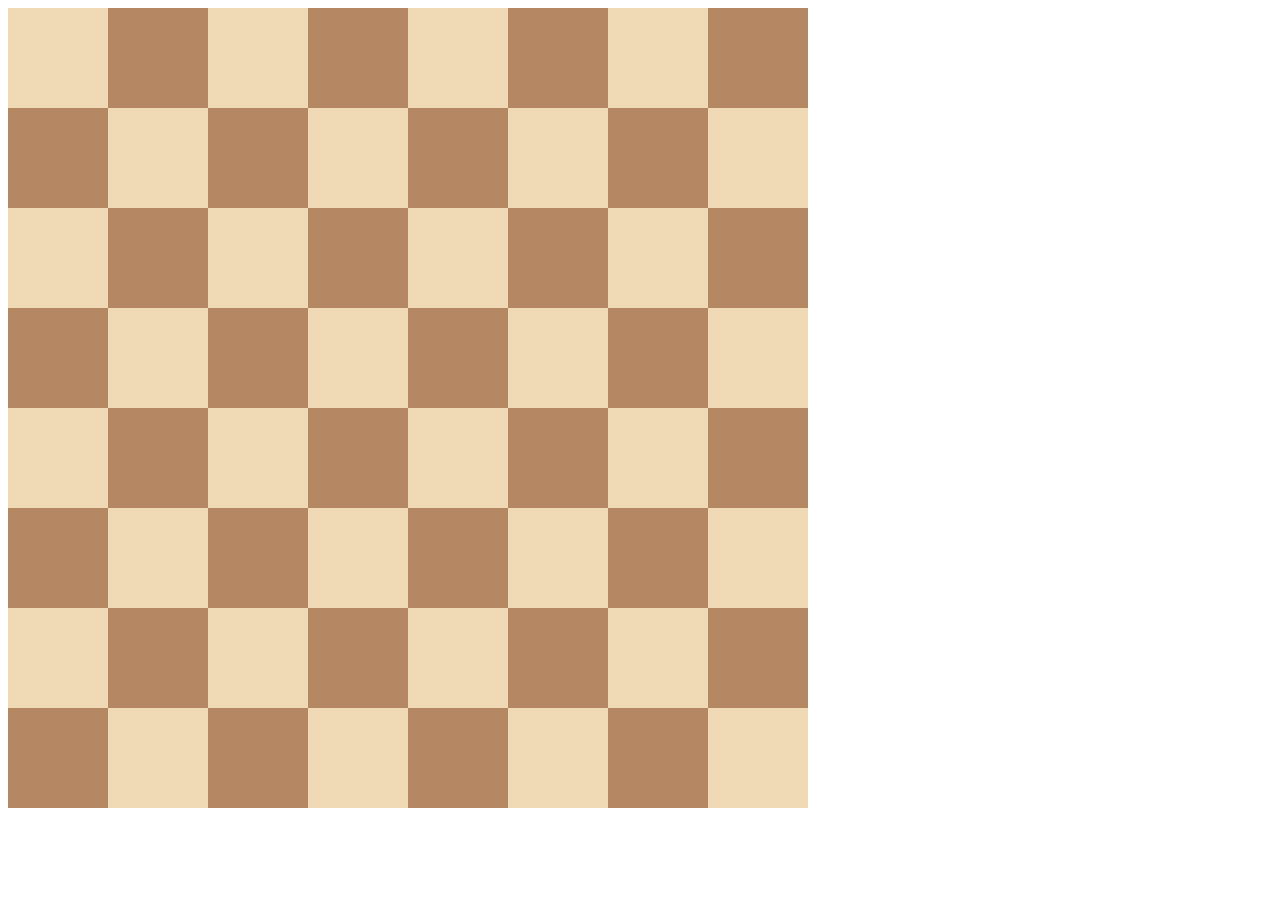
<file: 10.0 Display Grid/index.html>
<!DOCTYPE html>
<html>
  <head>
    <title>Chessboard</title>
    <style>
      /* Write your code here */
      /* Each square should be 100px by 100px */
      /* My colours for white: #f0d9b5, black: #b58863 */
      .container {
        display: grid;
        width: 800px;
        grid-template-columns: 1fr 1fr 1fr 1fr 1fr 1fr 1fr 1fr;
        grid-template-rows: 1fr 1fr 1fr 1fr 1fr 1fr 1fr 1fr;
      }
      .container > * {
        width: 100px;
        height: 100px;
      }
      .white {
        background-color: #f0d9b5;
      }
      .black {
        background-color: #b58863;
      }
    </style>
  </head>

  <body>
    <div class="container">
      <div class="white"></div>
      <div class="black"></div>
      <div class="white"></div>
      <div class="black"></div>
      <div class="white"></div>
      <div class="black"></div>
      <div class="white"></div>
      <div class="black"></div>
      <div class="black"></div>
      <div class="white"></div>
      <div class="black"></div>
      <div class="white"></div>
      <div class="black"></div>
      <div class="white"></div>
      <div class="black"></div>
      <div class="white"></div>
      <div class="white"></div>
      <div class="black"></div>
      <div class="white"></div>
      <div class="black"></div>
      <div class="white"></div>
      <div class="black"></div>
      <div class="white"></div>
      <div class="black"></div>
      <div class="black"></div>
      <div class="white"></div>
      <div class="black"></div>
      <div class="white"></div>
      <div class="black"></div>
      <div class="white"></div>
      <div class="black"></div>
      <div class="white"></div>
      <div class="white"></div>
      <div class="black"></div>
      <div class="white"></div>
      <div class="black"></div>
      <div class="white"></div>
      <div class="black"></div>
      <div class="white"></div>
      <div class="black"></div>
      <div class="black"></div>
      <div class="white"></div>
      <div class="black"></div>
      <div class="white"></div>
      <div class="black"></div>
      <div class="white"></div>
      <div class="black"></div>
      <div class="white"></div>
      <div class="white"></div>
      <div class="black"></div>
      <div class="white"></div>
      <div class="black"></div>
      <div class="white"></div>
      <div class="black"></div>
      <div class="white"></div>
      <div class="black"></div>
      <div class="black"></div>
      <div class="white"></div>
      <div class="black"></div>
      <div class="white"></div>
      <div class="black"></div>
      <div class="white"></div>
      <div class="black"></div>
      <div class="white"></div>
    </div>
  </body>
</html>
</file>
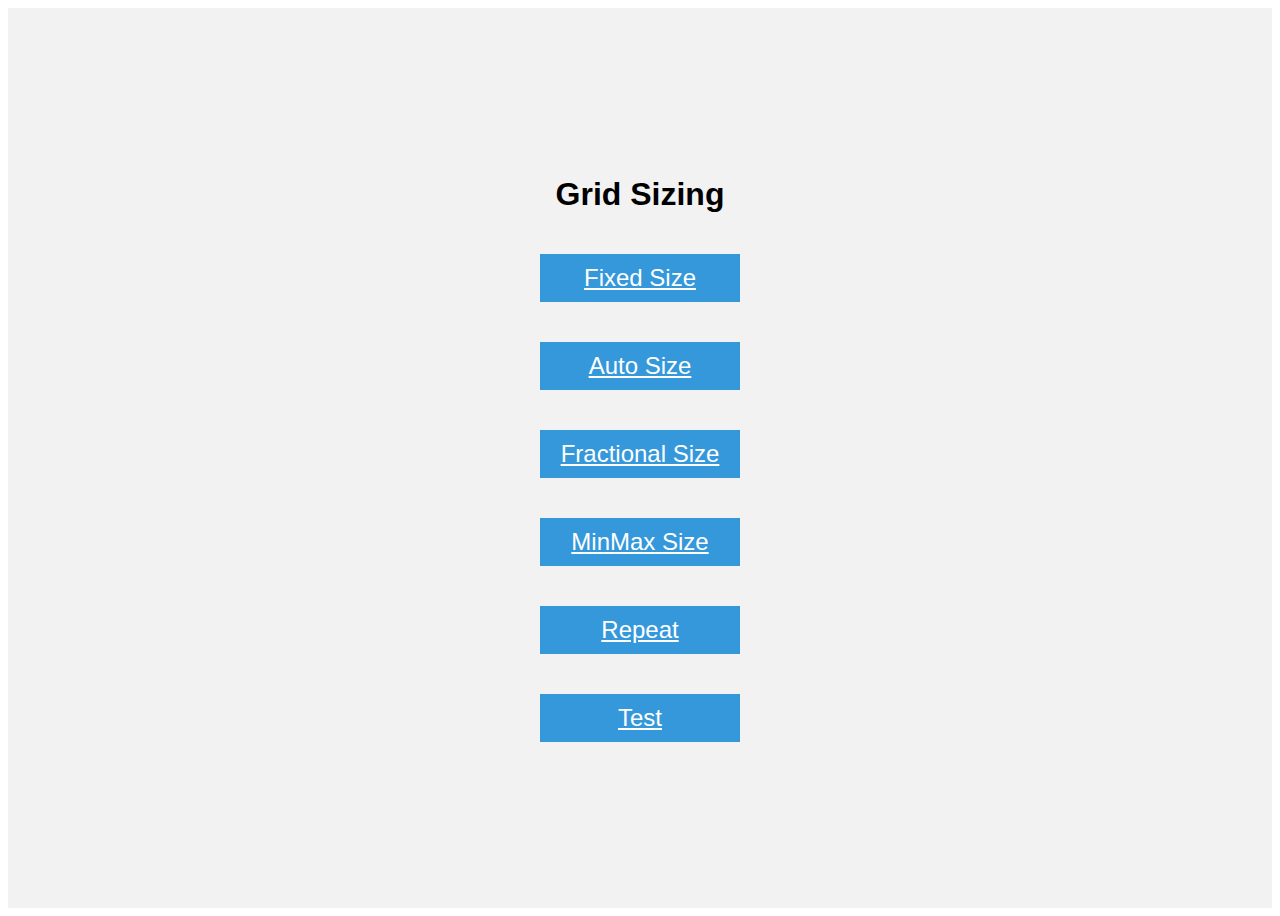
<file: 10.1 Grid Sizing/index.html>
<!DOCTYPE html>
<html lang="en">

<head>
  <meta charset="UTF-8">
  <meta name="google" content="notranslate">
  <meta name="viewport" content="width=device-width, initial-scale=1.0">
  <title>Grid Fundamentals</title>
  <style>
    body {
      font-family: sans-serif;
    }

    .container {
      display: flex;
      justify-content: center;
      align-items: center;
      flex-direction: column;
      height: 100vh;
      background-color: #f2f2f2;
    }

    .item {
      width: 200px;
      margin: 20px;
      background-color: #3498db;
      color: #fff;
      text-align: center;
      line-height: 2;
      font-size: 24px;
    }
  </style>
</head>

<body>
  <div class="container">
    <h1>Grid Sizing</h1>
    <a class="item" href="./fixed-size.html">Fixed Size</a>
    <a class="item" href="./auto-size.html">Auto Size</a>
    <a class="item" href="./fractional-size.html">Fractional Size</a>
    <a class="item" href="./minmax-size.html">MinMax Size</a>
    <a class="item" href="./repeat.html">Repeat</a>
    <a class="item" href="./test.html">Test</a>


  </div>
</body>

</html>
</file>
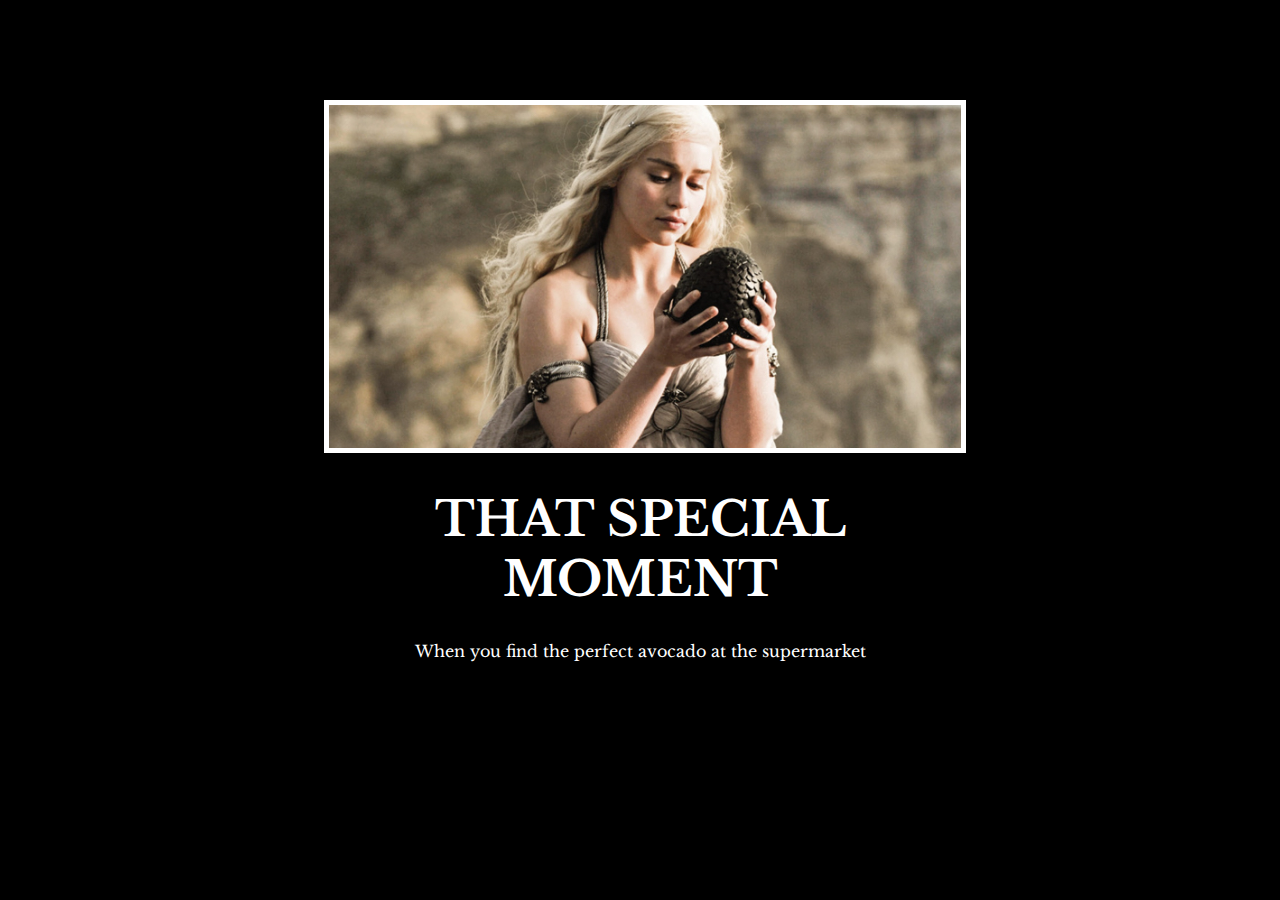
<file: 6.4 Motivation Meme Project/index.html>
<!DOCTYPE html>
<html lang="en">
  <head>
    <meta charset="UTF-8" />
    <title>motivational meme</title>
    <link rel="stylesheet" href="style.css" />
    <link rel="preconnect" href="https://fonts.googleapis.com" />
    <link rel="preconnect" href="https://fonts.gstatic.com" crossorigin />
    <link
      href="https://fonts.googleapis.com/css2?family=Libre+Baskerville:ital,wght@0,400;0,700;1,400&display=swap"
      rel="stylesheet"
    />
  </head>
  <body>
    <div class="img">
      <img class="poster" src="./assets/images/daenerys.jpeg" alt="meme pic" />
      <h1>That Special Moment</h1>
      <p>When you find the perfect avocado at the supermarket</p>
    </div>
  </body>
</html>

<!-- 
  TODO: Create a motivational post website.
Style it how ever you like. 
Look at the goal image for inspiration.
But it must have the following features:
1. The main h1 text should be using the Regular Libre Baskerville Font from Google Fonts:
  https://fonts.google.com/specimen/Libre+Baskerville
2. The text should be white and background black.
3. Add your own image into the images folder inside assets. It should have a 5px white border.
4. The text should be center aligned.
5. Create a div to contain the h1, p and img elements. Adjust the margins so that the image and text are centered on the page. 
  Hint: You horizontally center a div by giving it a width of 50% and a margin-left of 25%.
  Hint: Set the image to have a width of 100% so it fills the div. 
6. Read about the text-transform property on MDN docs to make the h1 uppercase with CSS.
  https://developer.mozilla.org/en-US/docs/Web/CSS/text-transform 
-->
</file>
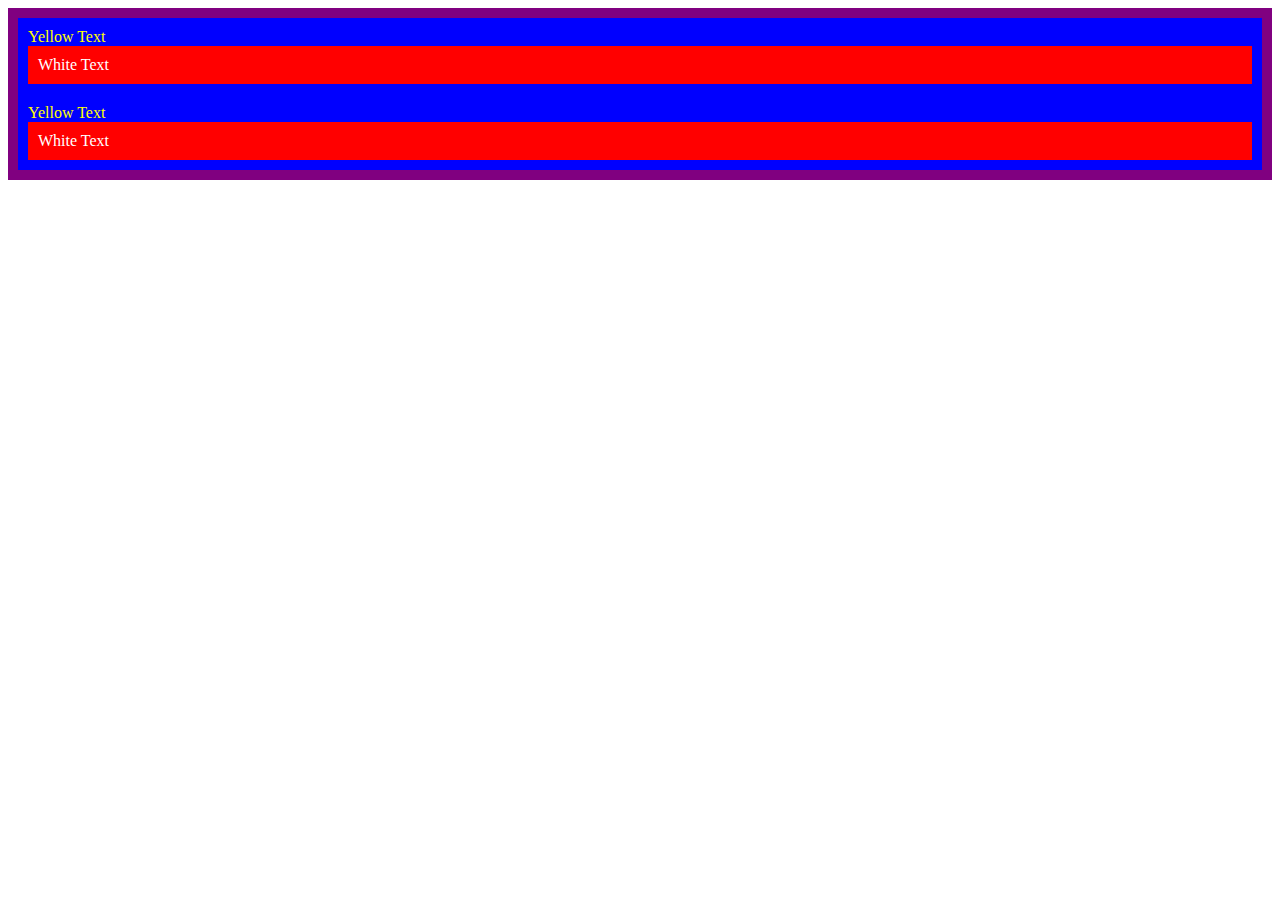
<file: 7.0+CSS+Cascade/index.html>
<!DOCTYPE html>
<html lang="en">
  <head>
    <meta charset="UTF-8" />
    <title>CSS Cascade</title>
    <link rel="stylesheet" href="./style.css" />
  </head>

  <body>
    <div id="outer-box" class="box">
      <div class="box">
        <p>Yellow Text</p>
        <div class="box inner-box">
          <p class="white-text">White Text</p>
        </div>
      </div>
      <div class="box">
        <p>Yellow Text</p>
        <div class="box inner-box">
          <p class="white-text">White Text</p>
        </div>
      </div>
    </div>
  </body>
</html>
</file>
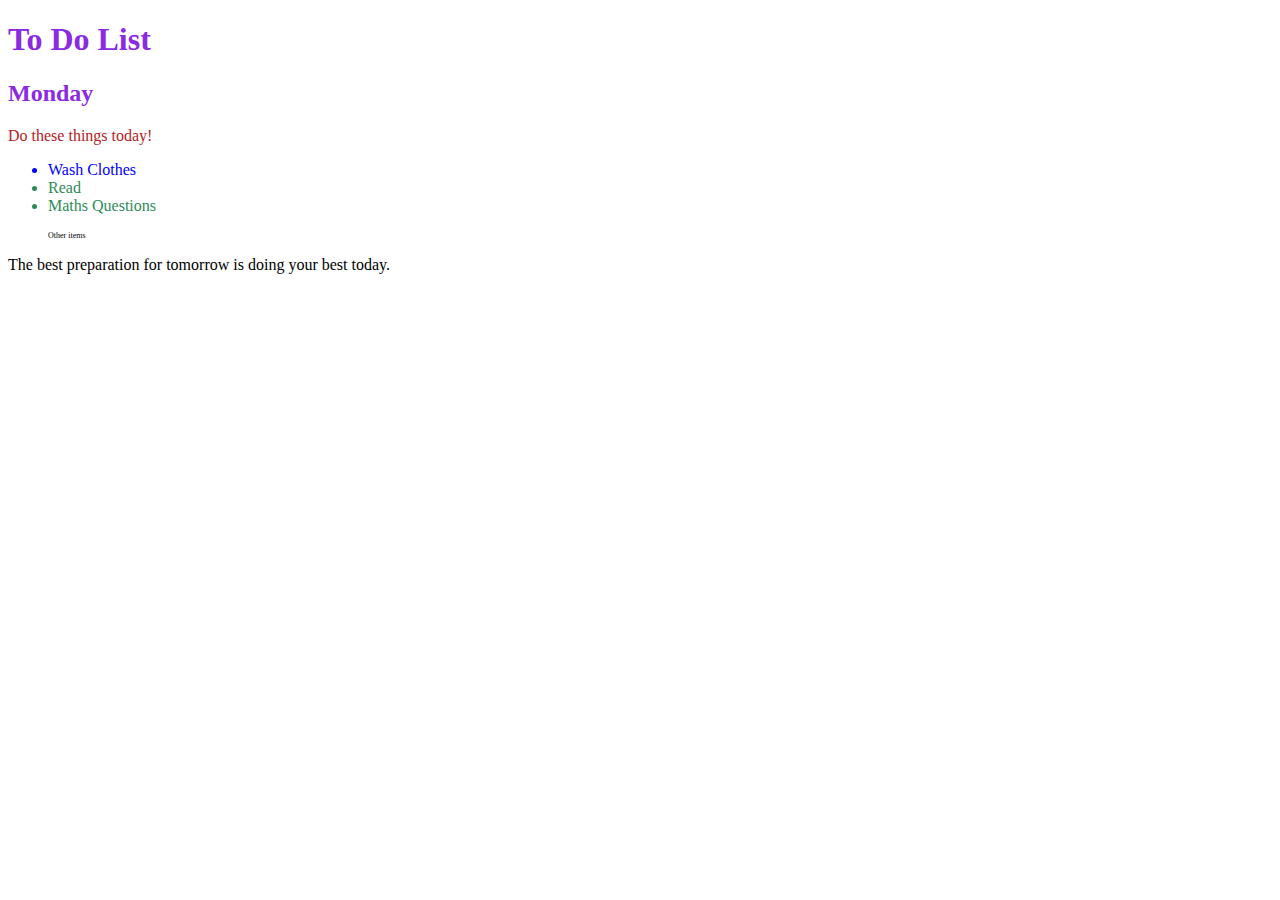
<file: 7.1 Combining Selectors/index.html>
<!DOCTYPE html>
<html lang="en">

<head>
  <meta charset="UTF-8">
  <title>Combining CSS Selectors</title>
  <link rel="stylesheet" href="./style.css">
</head>

<!-- Don't change any of the HTML code! -->

<body>
  <h1>To Do List</h1>
  <h2>Monday</h2>
  <div class="box">
    <p class="done">Do these things today!</p>
    <ul class="list">
      <li>Wash Clothes</li>
      <li class="done">Read</li>
      <li class="done">Maths Questions</li>
    </ul>
  </div>

  <ul>
    <p class="done">Other items</p>
  </ul>
  <p>The best preparation for tomorrow is doing your best today.</p>

</body>

</html>
</file>
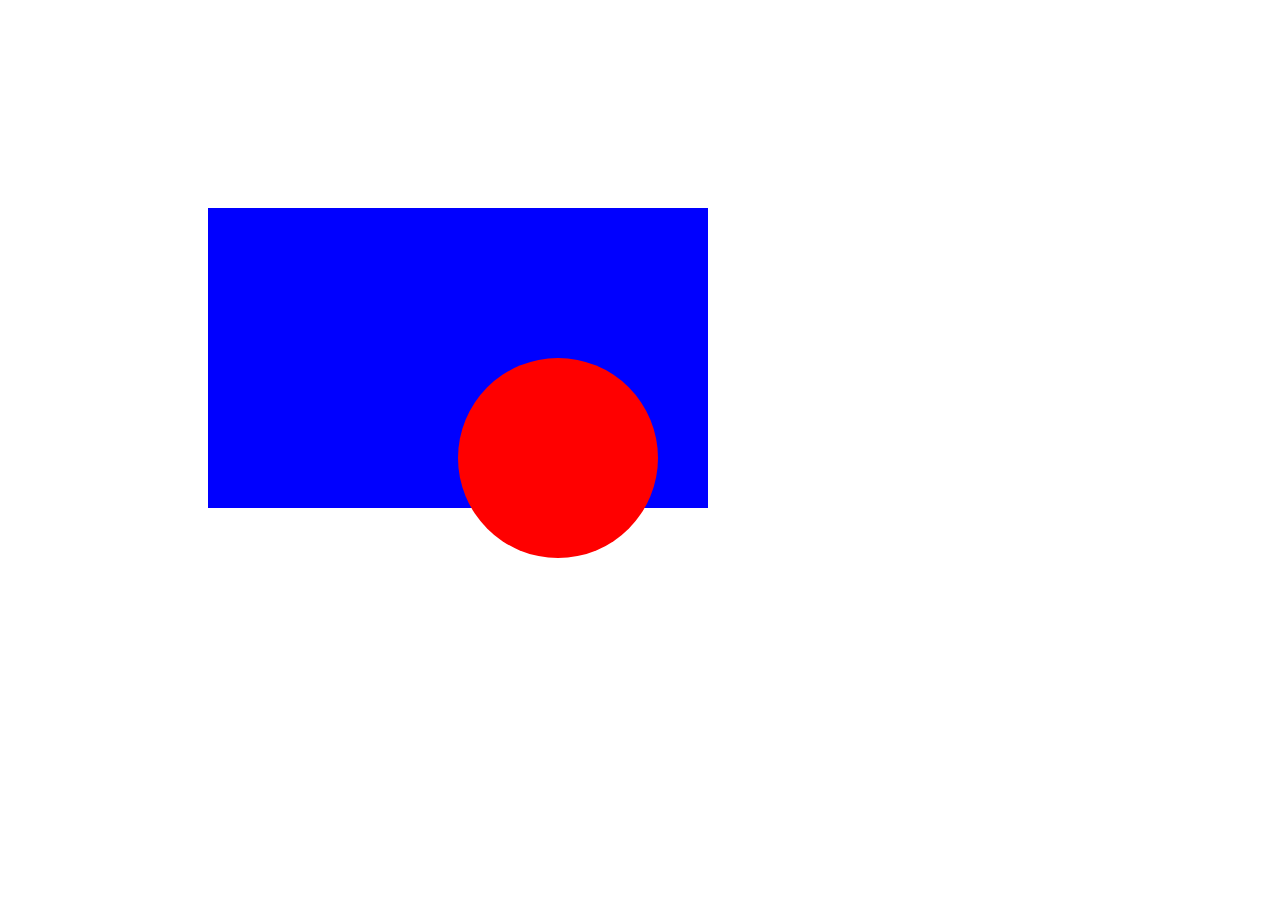
<file: 7.2 CSS Positioning/index.html>
<!DOCTYPE html>
<html>
  <head>
    <title>CSS Positioning Exercise</title>
    <style>
      .blue-box {
        background-color: blue;
        width: 500px;
        height: 300px;
        position: relative;
        top: 200px;
        left: 200px;
      }
      .red-circle {
        background-color: red;
        width: 200px;
        height: 200px;
        border-radius: 50%;
        position: absolute;
        left: 250px;
        top: 150px;
      }
    </style>
  </head>

  <body>
    <div class="blue-box">
      <div class="red-circle"></div>
    </div>
  </body>
</html>
</file>
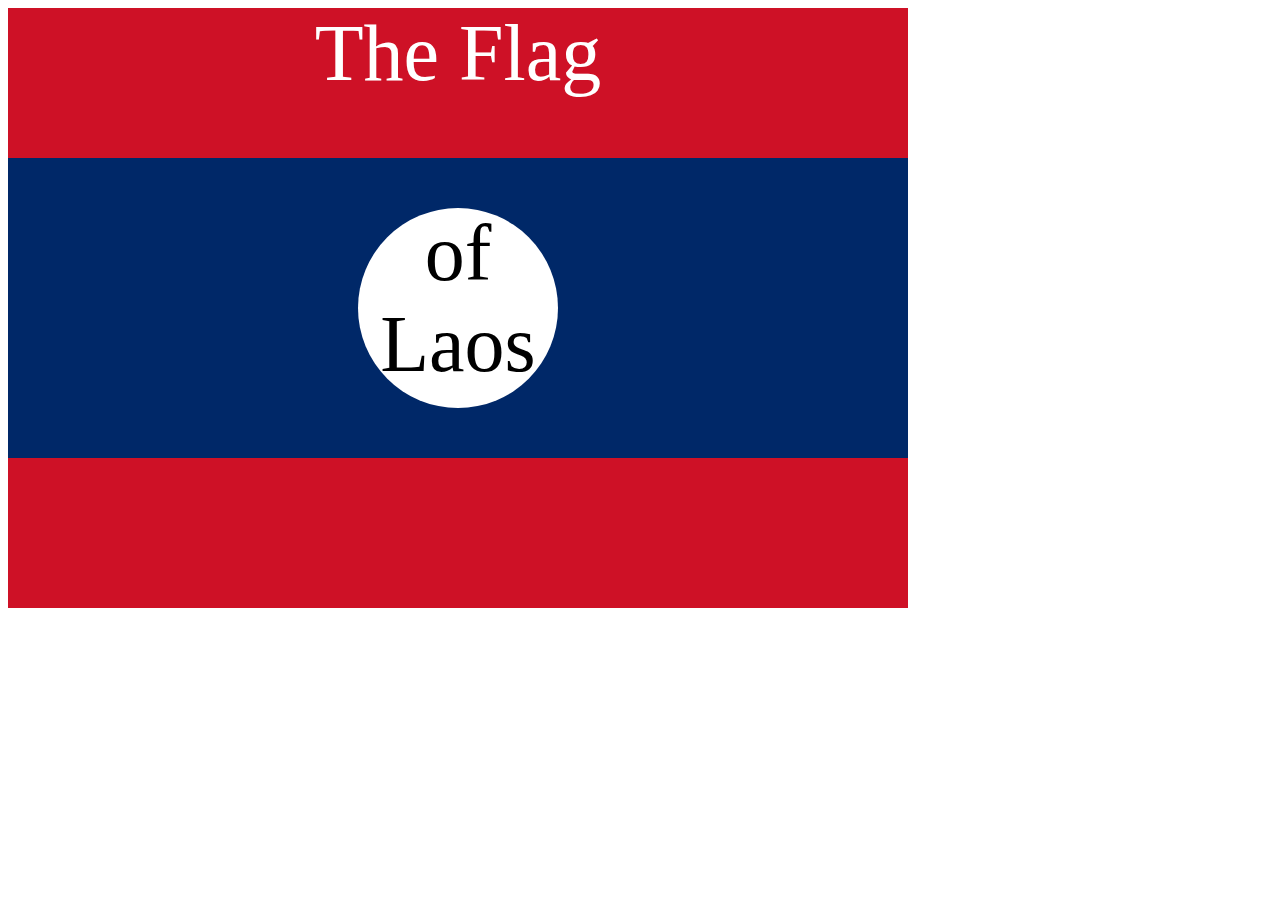
<file: 7.3 CSS Flag Project/index.html>
<!DOCTYPE html>
<html lang="en">
  <head>
    <meta charset="UTF-8" />
    <title>CSS Flag Project</title>
    <style>
      /* This is the flag */
      .flag {
        background-color: #ce1126;
        width: 900px;
        height: 600px;
        position: relative;
      }
      /* This is the inner flag */

      .flag > div {
        position: absolute;
        height: 300px;
        width: 100%;
        background-color: #002868;
        top: 150px;
      }

      /* This is the "The Flag " */
      .flag > p {
        color: white;
      }

      /* This is the circle */
      .flag > div > div {
        position: relative;
        border-radius: 50%;
        height: 200px;
        width: 200px;
        background-color: white;
        left: 350px;
        top: 50px;
      }

      p {
        font-size: 5rem;
        margin-top: 0px;
        margin-bottom: 0px;
        text-align: center;
      }
    </style>
  </head>

  <!-- 
  IMPORTANT! Do not change any HTML
Don't add any classes/ids/elements 
Use what you know about combining selectors 
and CSS specificity instead.
Hint 1: The flag is 900px by 600px and the circle is 200px by 200px.
Hint 2: You can use CSS inspection to get the colors from
https://appbrewery.github.io/flag-of-laos/
-->

  <body>
    <div class="flag">
      <p>The Flag</p>
      <div>
        <div>
          <p>of Laos</p>
        </div>
      </div>
    </div>
  </body>
</html>
</file>
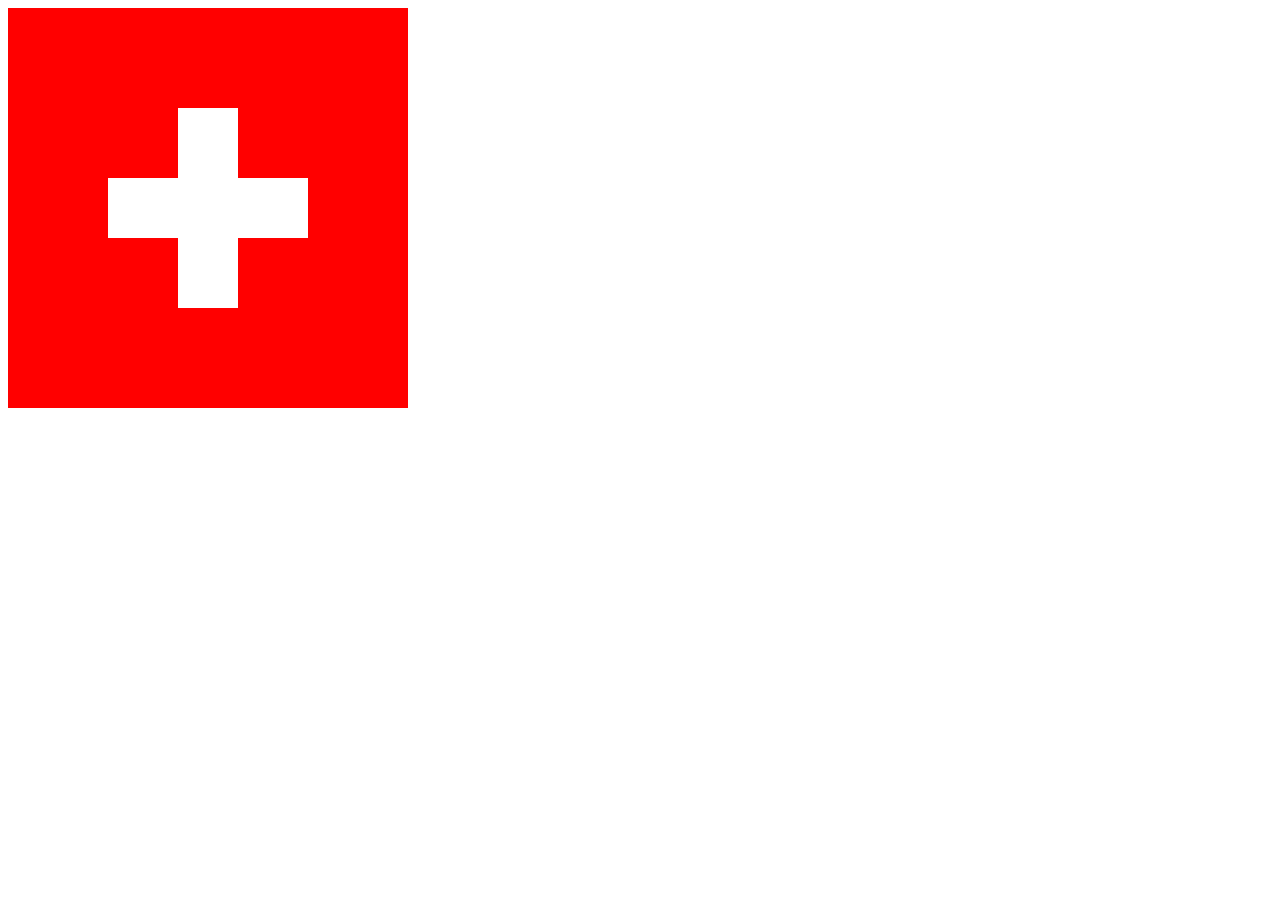
<file: 7.3 extra/index.html>
<!DOCTYPE html>
<html lang="en">
  <head>
    <meta charset="UTF-8" />
    <title>Switzerland Flag Testing</title>
    <style>
      .flag {
        background-color: red;
        width: 400px;
        height: 400px;
        position: relative;
      }
      .first {
        position: absolute;
        background-color: white;
        height: 200px;
        width: 60px;
        left: 170px;
        top: 100px;
      }
      .second {
        position: absolute;
        background-color: white;
        height: 60px;
        width: 200px;
        left: 100px;
        top: 170px;
      }
    </style>
  </head>

  <body>
    <div class="flag">
      <div class="first"></div>
      <div class="second"></div>
    </div>
  </body>
</html>
</file>
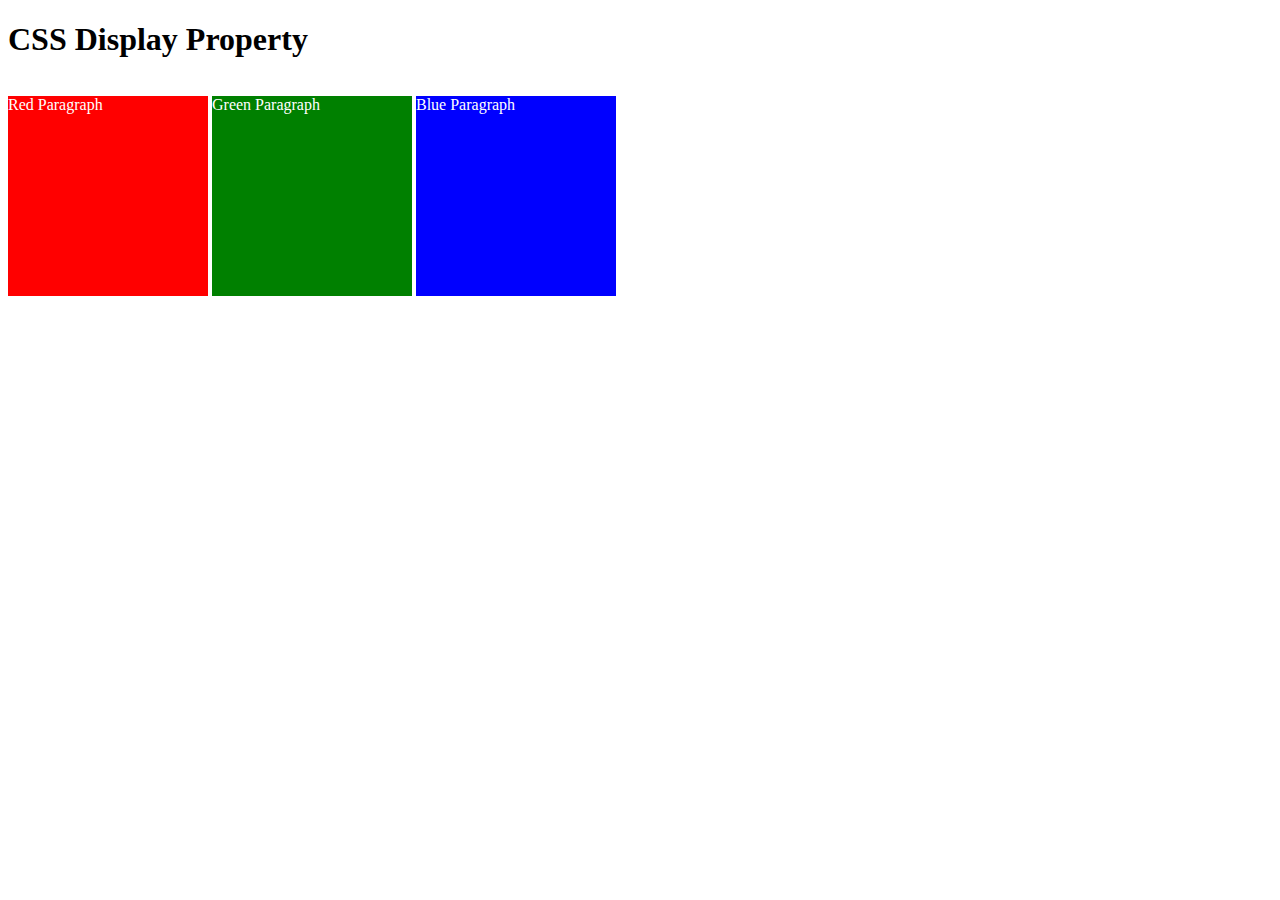
<file: 8.0 CSS Display/index.html>
<!DOCTYPE html>
<html>
  <!-- 
  TODO
1. By changing only the display property of the CSS make all 3 squares line up horizontally like in goal1 image.
2. Change only the display property to make all 3 squares line up vertically like in goal2 image. 
-->

  <head>
    <title>CSS Display Property Example</title>
    <style>
      p {
        color: white;
      }

      .red {
        display: inline-block;
        width: 200px;
        height: 200px;
        background-color: red;
      }

      .green {
        display: inline-block;
        width: 200px;
        height: 200px;
        background-color: green;
      }

      .blue {
        display: inline-block;
        width: 200px;
        height: 200px;
        background-color: blue;
      }

      /*
      Ex 2
      .red {
        display: block;
        width: 200px;
        height: 200px;
        background-color: red;
      }

      .green {
        display: block;
        width: 200px;
        height: 200px;
        background-color: green;
      }

      .blue {
        display: block;
        width: 200px;
        height: 200px;
        background-color: blue;
      }
      */
    </style>
  </head>
  <body>
    <h1>CSS Display Property</h1>
    <p class="red">Red Paragraph</p>
    <p class="green">Green Paragraph</p>
    <p class="blue">Blue Paragraph</p>
  </body>
</html>
</file>
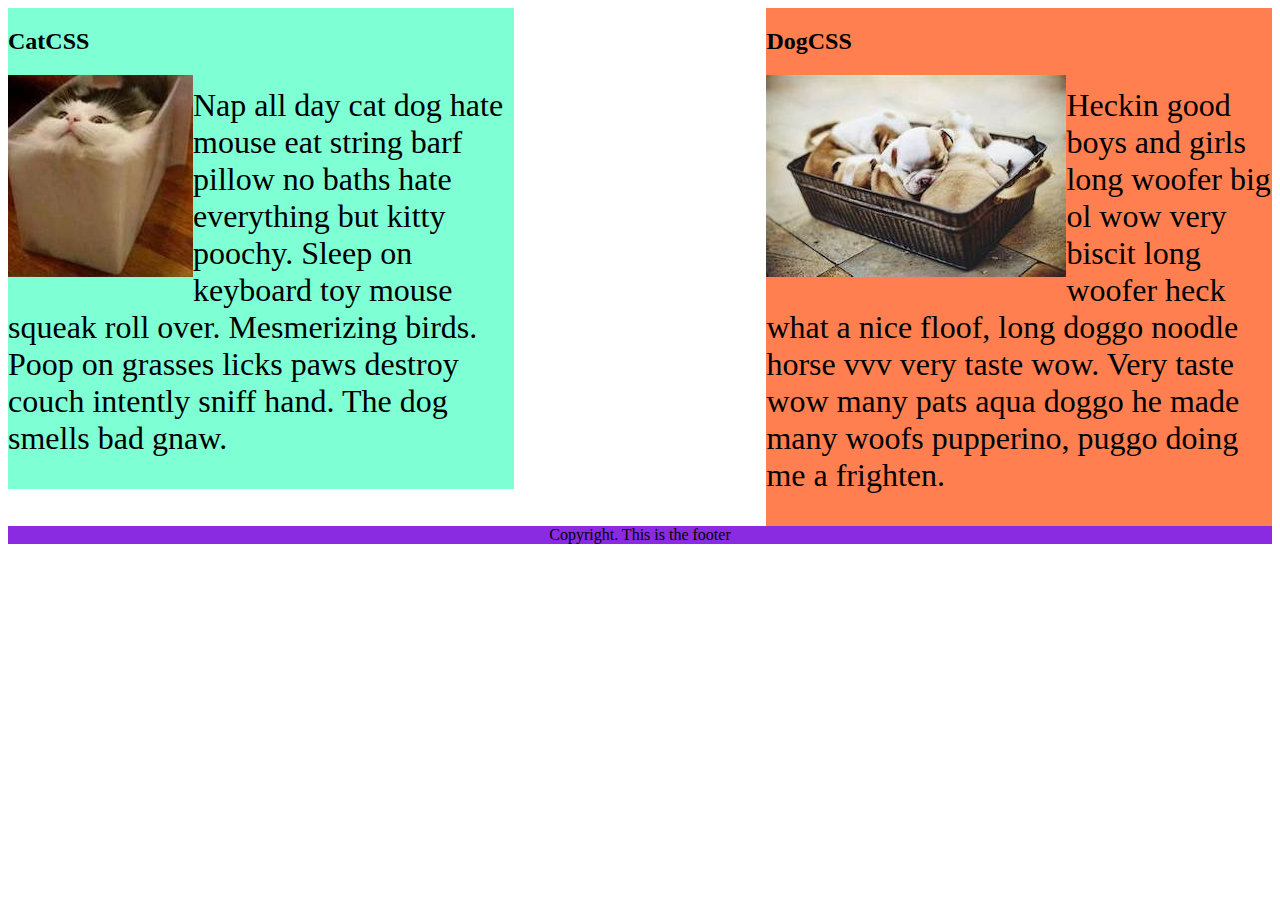
<file: 8.1 CSS Float/index.html>
<!DOCTYPE html>
<html lang="en">

<!-- TODO
1. Make both paragraph elements wrap around the image.
2. Use Float to move the cat div to the left and the dog div to the right.
3. Use clear to make the footer go below both the cat and dog div. -->

<head>
  <meta charset="UTF-8">
  <title>CSS Float</title>
  <style>
    div {
      display: inline-block;
      width: 40%;
    }

    p {
      font-size: 2em;
    }

    img{
      float: left;
    }
    .cat {
      background-color: aquamarine;
      float: left;
    }

    .dog {
      background-color: coral;
      float: right;
    }

    footer {
      text-align: center;
      background-color: blueviolet;
      clear: both;
    }
  </style>
</head>

<body>
  <div class="cat">
    <h2>CatCSS</h2>

    <img src="cat.jpeg" alt="cat in a box" />
    <p class="first-paragraph">Nap all day cat dog hate mouse eat string barf pillow no baths hate everything but kitty
      poochy. Sleep on keyboard
      toy
      mouse squeak roll over. Mesmerizing birds. Poop on grasses licks paws destroy couch intently sniff hand. The dog
      smells
      bad gnaw.</p>
  </div>
  <div class="dog">
    <h2>DogCSS</h2>
    <img src="dog.jpeg" alt="dogs in a box" />
    <p class="second-paragraph">Heckin good boys and girls long woofer big ol wow very biscit long woofer heck what a
      nice
      floof, long doggo noodle
      horse vvv very taste wow. Very taste wow many pats aqua doggo he made many woofs pupperino, puggo doing me a
      frighten.</p>
  </div>

  <footer>Copyright. This is the footer</footer>
</body>

</html>
</file>
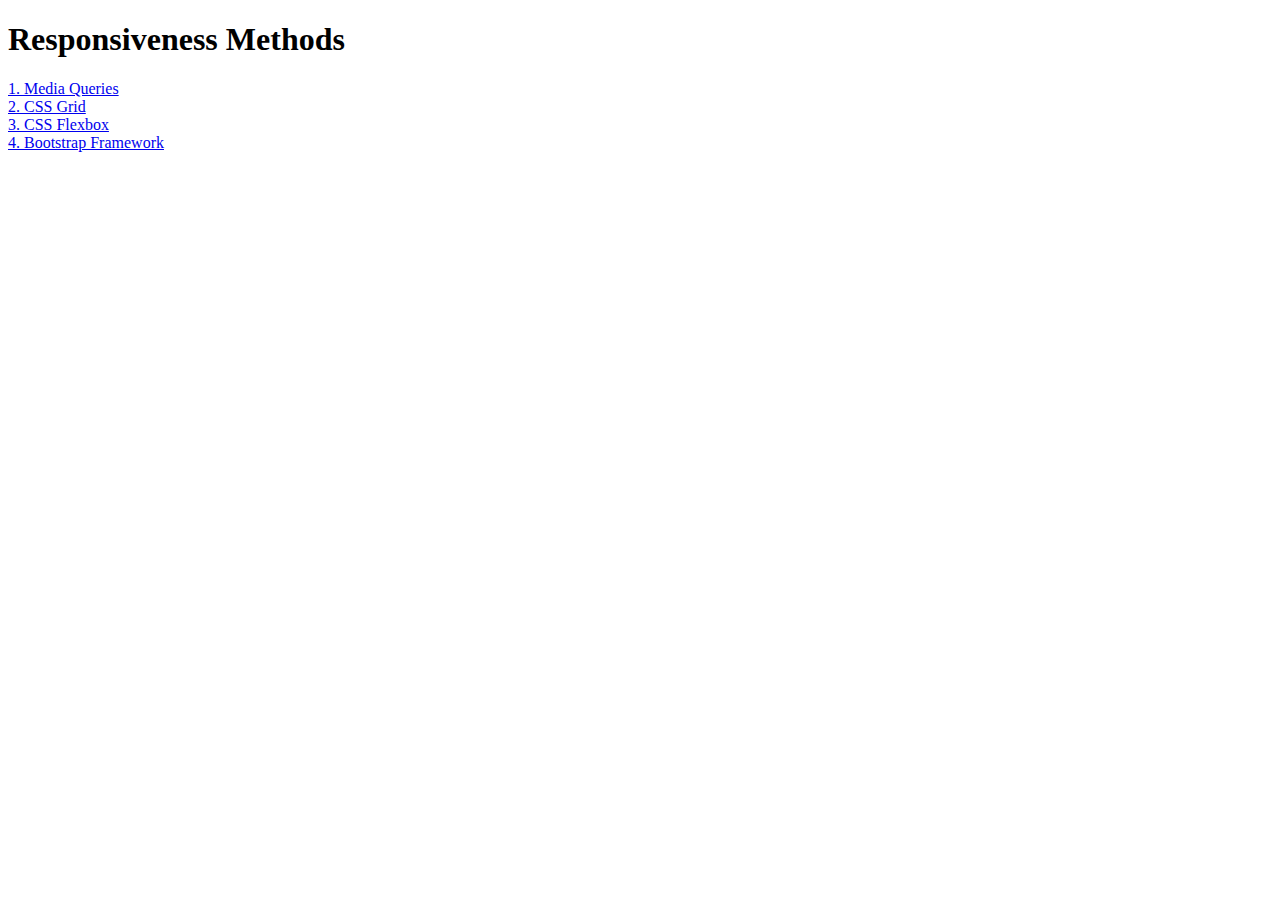
<file: 8.2 Responsiveness/index.html>
<!DOCTYPE html>
<html lang="en">

<head>
  <meta charset="UTF-8">
  <meta name="viewport" content="width=device-width, initial-scale=1.0">
  <title>Responsiveness</title>
  <style>
    a {
      display: block;
    }
  </style>
</head>

<body>
  <h1>Responsiveness Methods</h1>
  <a href="./media-query.html">1. Media Queries</a>
  <a href="./grid.html">2. CSS Grid</a>
  <a href="./flexbox.html">3. CSS Flexbox</a>
  <a href="./bootstrap.html">4. Bootstrap Framework</a>
</body>

</html>
</file>
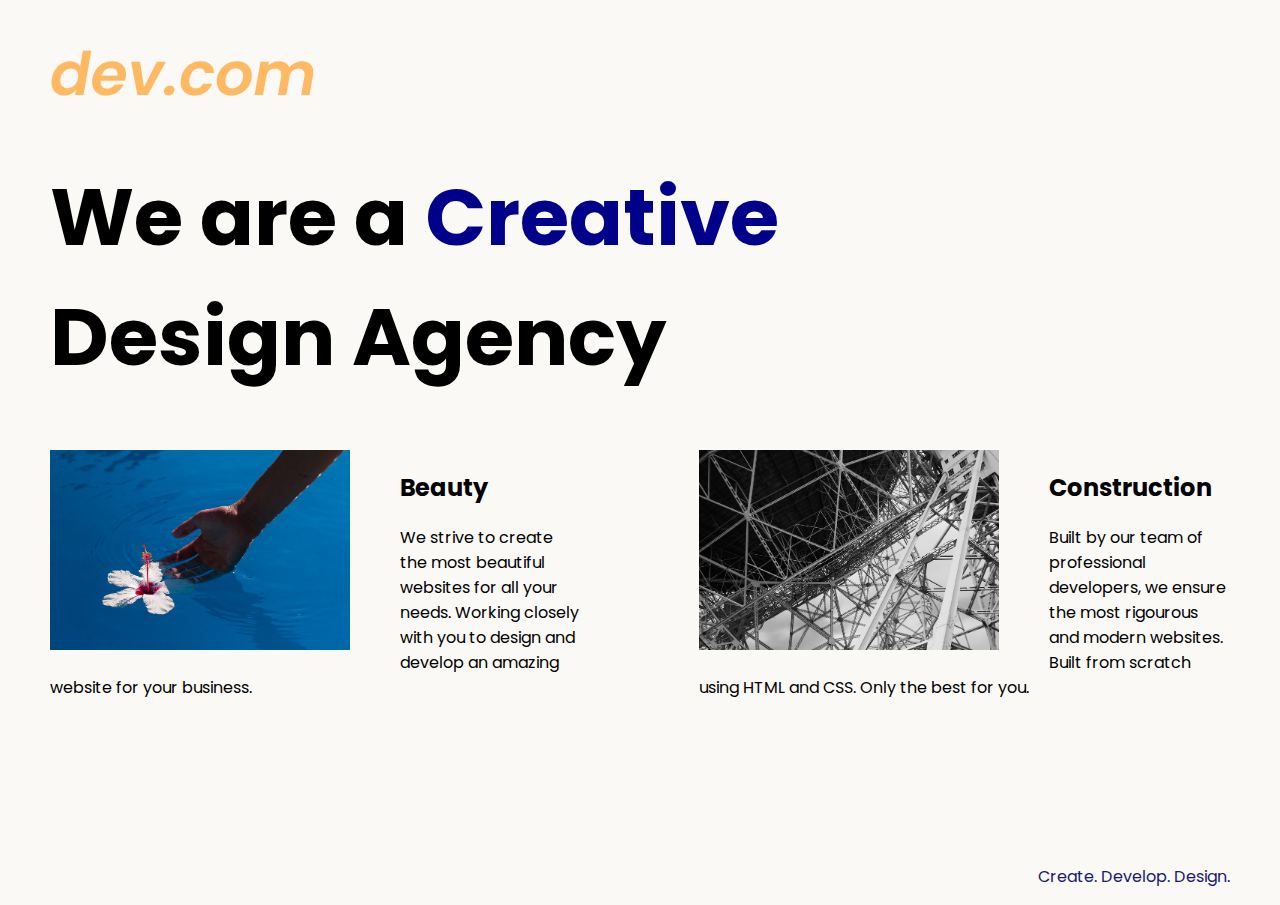
<file: 8.4 Web Design Agency Project/index.html>
<!DOCTYPE html>
<html lang="en">
  <head>
    <meta charset="UTF-8" />
    <meta name="viewport" content="width=device-width, initial-scale=1.0" />
    <title>Agency</title>
    <link rel="stylesheet" href="./style.css" />
    <link rel="preconnect" href="https://fonts.googleapis.com" />
    <link rel="preconnect" href="https://fonts.gstatic.com" crossorigin />
    <link
      href="https://fonts.googleapis.com/css2?family=Poppins:wght@400;700&display=swap"
      rel="stylesheet"
    />
  </head>

  <body>
    <div class="main">
      <img class="logo" src="./assets/images/logo.png" alt="logo" />
      <h1>
        We are a <span class="creative">Creative</span> <br />Design Agency
      </h1>
      <div class="left card">
        <img
          class="tile-image"
          src="./assets/images/beautiful.jpg"
          alt="hand and flower in water"
        />
        <h2 class="card-title">Beauty</h2>
        <p class="card-text">
          We strive to create the most beautiful websites for all your needs.
          Working closely with you to design and develop an amazing website for
          your business.
        </p>
      </div>

      <div class="right card">
        <img
          class="tile-image"
          src="./assets/images/construction.jpg"
          alt="metal structure"
        />
        <h2 class="card-title">Construction</h2>
        <p>
          Built by our team of professional developers, we ensure the most
          rigourous and modern websites. Built from scratch using HTML and CSS.
          Only the best for you.
        </p>
      </div>
    </div>
    <footer>
      <p>Create. Develop. Design.</p>
    </footer>
  </body>
</html>
</file>
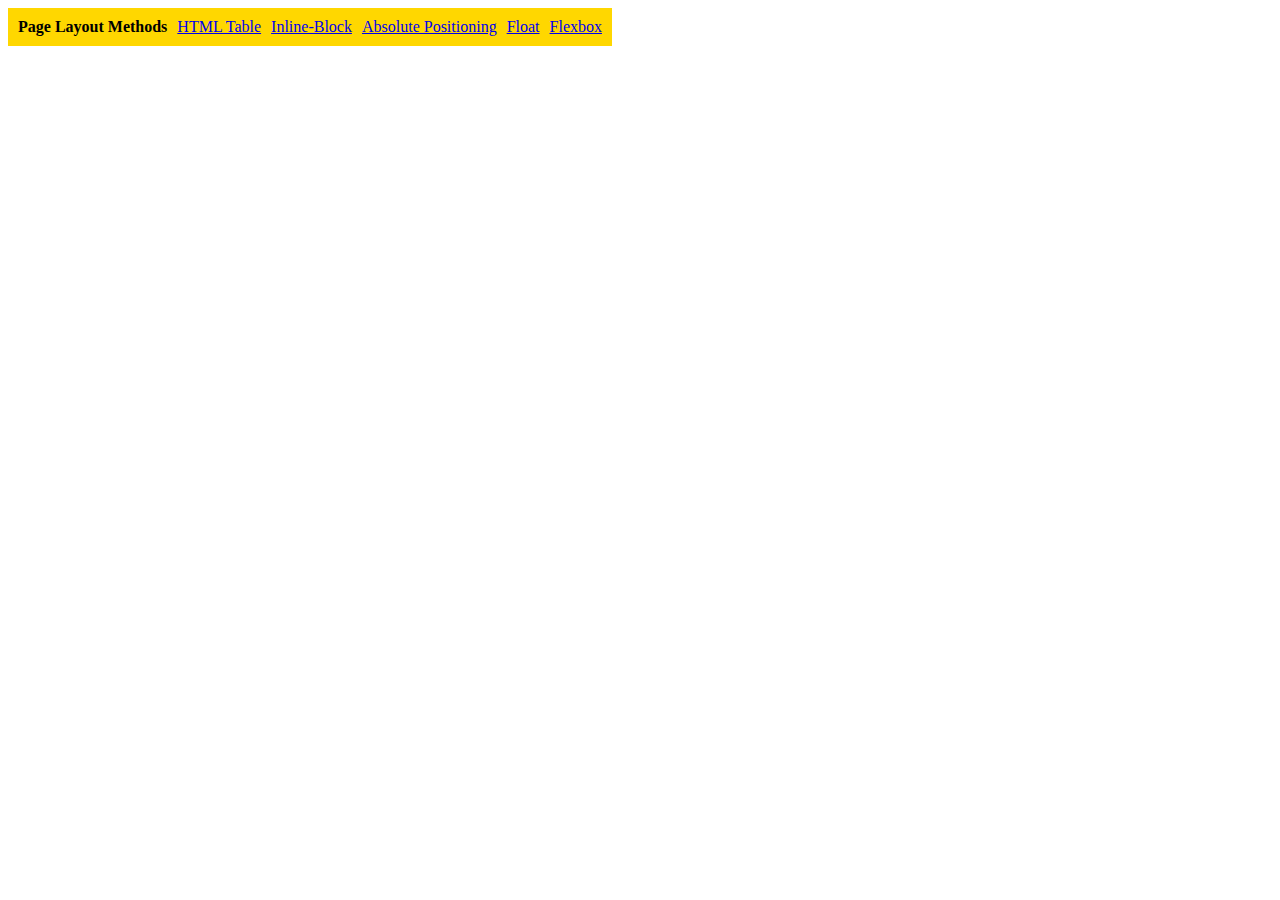
<file: 9.0 Display Flex/index.html>
<!DOCTYPE html>
<html lang="en">

<head>
  <meta charset="UTF-8">
  <meta name="viewport" content="width=device-width, initial-scale=1.0">
  <title>Column Layout Methods</title>
  <style>
    p {
      padding: 0;
      margin: 0;
      font-weight: 700;
    }

    li {
      list-style: none;
      margin-left: 10px;
    }

    .container {
      padding: 10px;
      background-color: gold;
      display: inline-flex;
    }

  </style>
</head>

<body>
  <div class="container">
    <p>Page Layout Methods</p>

    <li><a href="./html-table.html">HTML Table</a></li>
    <li><a href="./inline-block.html">Inline-Block</li>
    <li><a href="./absolute-position.html">Absolute Positioning</li>
    <li><a href="./float.html">Float</li>
    <li><a href="./flex.html">Flexbox</li>

  </div>
</body>

</html>
</file>
<file: 6.4 Motivation Meme Project/style.css>
body {
  background-color: black;
}

h1 {
  text-transform: uppercase;
  font-size: 3rem;
}

.img {
  width: 50%;
  margin-left: 25%;
  margin-top: 100px;
  color: white;
  font-family: "Libre Baskerville", serif;
  text-align: center;
}

.poster {
  width: 100%;
  border: 5px solid white;
}
</file>
<file: 7.0+CSS+Cascade/style.css>
#outer-box {
  background-color: purple;
}

.box {
  background-color: blue;
  padding: 10px;
}
.inner-box {
  background-color: red;
}
p {
  color: yellow;
  margin: 0;
  padding: 0;
}
.white-text {
  color: white;
}
</file>
<file: 7.1 Combining Selectors/style.css>
/* Write your code here: */
h1,
h2 {
  color: blueviolet;
}
.box > p {
  color: firebrick;
}
.box li {
  color: blue;
}
li.done {
  color: seagreen;
}
ul p.done {
  font-size: 0.5rem;
}
</file>
<file: 8.4 Web Design Agency Project/style.css>
body {
  font-family: "Poppins", sans-serif;
  margin: 50px 50px 0 50px;
  background-color: #faf9f6;
  display: flex;
  flex-direction: column;
  min-height: 95vh;
}
.main {
  flex: 1;
}

h1 {
  font-size: 5rem;
}

footer {
  text-align: right;
  color: midnightblue;
}

.tile-image {
  height: 200px;
  float: left;
  margin-right: 50px;
}

.card {
  width: 45%;
}

.left {
  float: left;
}

.right {
  float: right;
}

.creative {
  color: darkblue;
}

@media (max-width: 680px) {
  .logo {
    width: 100px;
  }
  h1 {
    font-size: 3.5rem;
    text-align: center;
  }

  .card {
    width: 100%;
    display: block;
    margin-bottom: 30px;
    text-align: justify;
  }

  .card img {
    margin-bottom: 10px;
    width: 100%;
    display: inline;
    object-fit: cover;
  }
}
</file>
